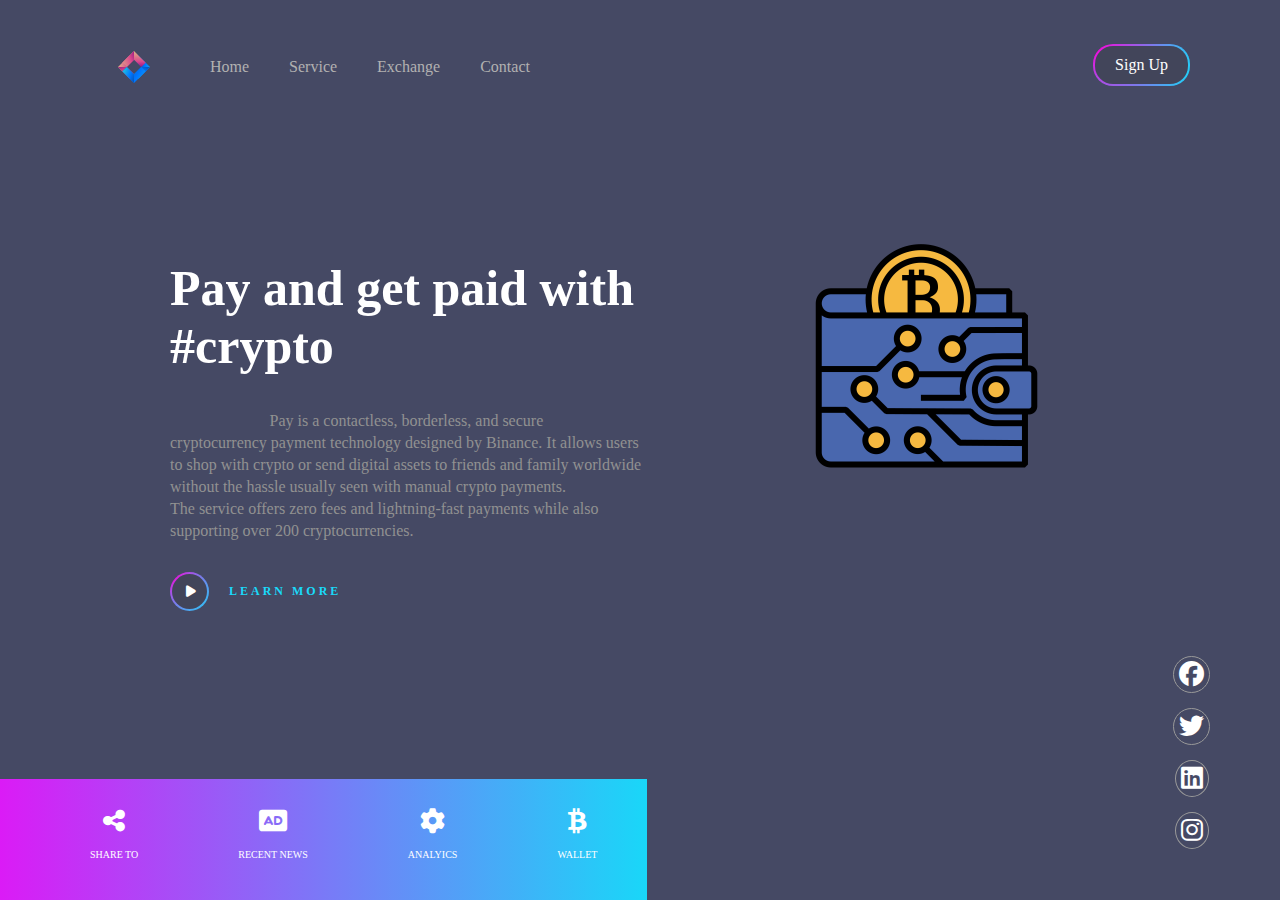
<file: index.html>
<!DOCTYPE html>
<html>

<head>
    <meta charset="UTF-8">
    <link rel="stylesheet" href="style.css">
    <link rel="stylesheet" href="https://cdnjs.cloudflare.com/ajax/libs/font-awesome/6.3.0/css/all.min.css">
    <title>Diamond coin</title>
</head>

<body>
    <div class="container">
        <div class="menu">
            <ul>
                <li class="logo"><img src="diamond.png" alt="diamond"></li>
                <li>Home</li>
                <li>Service</li>
                <li>Exchange</li>
                <li>Contact</li>
                <li><a href="#" class="Signup"><span> Sign Up</span></a></li>
            </ul>
        </div>
        <div class="banner">
            <div class="application_text">
                <h1>Pay and get paid with &num;crypto</h1>
                <p><span class="word_diamond">DIAMOND</span> Pay is a contactless, borderless, and secure cryptocurrency
                    payment technology designed by Binance.
                    It allows users to shop with crypto or send digital
                    assets to friends and family worldwide without the hassle usually seen with manual crypto payments.
                    <br>
                    The service offers zero fees and lightning-fast payments while also supporting over 200
                    cryptocurrencies.
                </p>
                <div class="play">
                    <div class="play_inner"><i class="fa-solid fa-play"></i></div>
                    <small><b>LEARN MORE</b></small>
                </div>
            </div>
            <div class="application_picture"><img src="app picture.png" alt="application picture"></div>
        </div>
        <div class="social-links">
            <ul>
                <li><i class="fa-solid fa-share-alt"></i>
                    <p>SHARE TO</p>
                </li>
                <li><i class="fa-solid fa-audio-description"></i>
                    <p>RECENT NEWS </p>
                </li>
                <li><i class="fa-solid fa-cog"></i>
                    <p>ANALYICS</p>
                </li>
                <li><i class="fa-brands fa-btc"></i>
                    <p>WALLET</p>
                </li>
            </ul>
        </div>
        <div class="social-icon">
            <ul>
                <li><a href="#"><i class="fa-brands fa-facebook"></i></a></li>
                <li><a href="#"><i class="fa-brands fa-twitter"></i></a></li>
                <li><a href="#"><i class="fa-brands fa-linkedin"></i></a></li>
                <li><a href="#"><i class="fa-brands fa-instagram"></i></a></li>
            </ul>
        </div>
    </div>
</body>

</html>
</file>
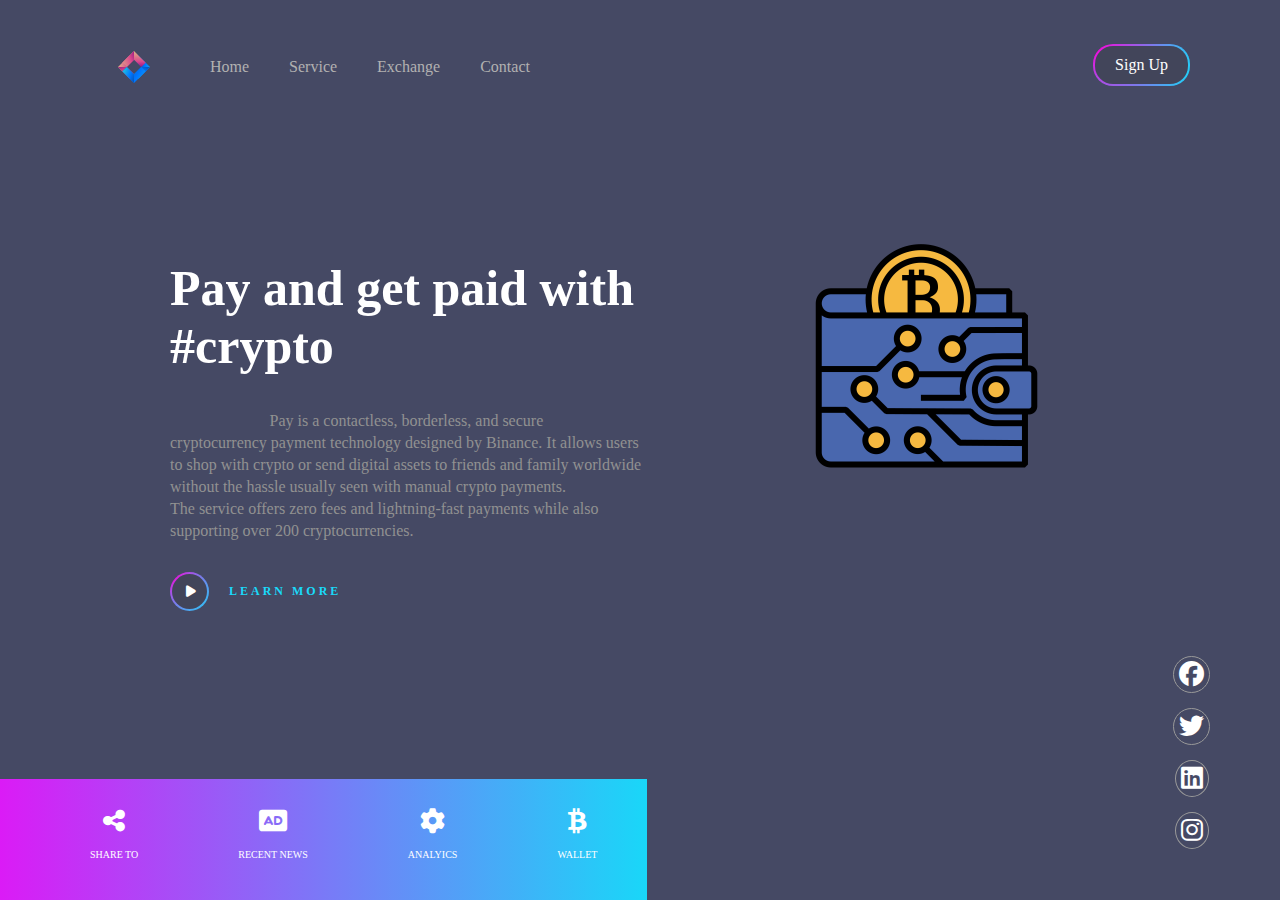
<file: website1.html>
<!DOCTYPE html>
<html>

<head>
    <meta charset="UTF-8">
    <link rel="stylesheet" href="website1.css">
    <link rel="stylesheet" href="https://cdnjs.cloudflare.com/ajax/libs/font-awesome/6.3.0/css/all.min.css">
    <title>Diamond coin</title>
</head>

<body>
    <div class="container">
        <div class="menu">
            <ul>
                <li class="logo"><img src="diamond.png" alt="diamond"></li>
                <li>Home</li>
                <li>Service</li>
                <li>Exchange</li>
                <li>Contact</li>
                <li><a href="#" class="Signup"><span> Sign Up</span></a></li>
            </ul>
        </div>
        <div class="banner">
            <div class="application_text">
                <h1>Pay and get paid with &num;crypto</h1>
                <p><span class="word_diamond">DIAMOND</span> Pay is a contactless, borderless, and secure cryptocurrency
                    payment technology designed by Binance.
                    It allows users to shop with crypto or send digital
                    assets to friends and family worldwide without the hassle usually seen with manual crypto payments.
                    <br>
                    The service offers zero fees and lightning-fast payments while also supporting over 200
                    cryptocurrencies.
                </p>
                <div class="play">
                    <div class="play_inner"><i class="fa-solid fa-play"></i></div>
                    <small><b>LEARN MORE</b></small>
                </div>
            </div>
            <div class="application_picture"><img src="app picture.png" alt="application picture"></div>
        </div>
        <div class="social-links">
            <ul>
                <li><i class="fa-solid fa-share-alt"></i>
                    <p>SHARE TO</p>
                </li>
                <li><i class="fa-solid fa-audio-description"></i>
                    <p>RECENT NEWS </p>
                </li>
                <li><i class="fa-solid fa-cog"></i>
                    <p>ANALYICS</p>
                </li>
                <li><i class="fa-brands fa-btc"></i>
                    <p>WALLET</p>
                </li>
            </ul>
        </div>
        <div class="social-icon">
            <ul>
                <li><a href="#"><i class="fa-brands fa-facebook"></i></a></li>
                <li><a href="#"><i class="fa-brands fa-twitter"></i></a></li>
                <li><a href="#"><i class="fa-brands fa-linkedin"></i></a></li>
                <li><a href="#"><i class="fa-brands fa-instagram"></i></a></li>
            </ul>
        </div>
    </div>
</body>

</html>
</file>
<file: style.css>
body {
    width: 100%;
    height: 100%;
    background-color: #454964;
}

.menu ul {
    display: inline-flex;
    margin: 50px;
}

.menu ul li {
    list-style: none;
    margin: 0 20px 0 20px;
    color: #b2b1b1;
    cursor: pointer;
}

.menu .logo {
    cursor: auto;
    margin-top: -7px;
    margin-right: 40px;
}

.Signup {
    top: 44px;
    right: 90px;
    position: absolute;
    text-decoration: none;
    color: #fff;
    border: 2px solid transparent;
    border-radius: 20px;
    background-image: linear-gradient(#42455a, #42455a), radial-gradient(circle at top left, #fd00da, #19d7f8);
    background-origin: border-box;
    background-clip: content-box, border-box;
}

.Signup span {
    display: block;
    padding: 10px 20px;
}

.banner {
    width: 80%;
    height: 70%;
    top: 25%;
    left: 130px;
    position: absolute;
    color: #fff;
}

.application_text {
    width: 50%;
    float: left;
}

.application_text h1 {
    font-size: 50px;
    font-weight: 650;
    position: relative;
    margin-left: 40px;
}

.application_text p {
    margin: 30px 0 30px 40px;
    line-height: 22px;
    color: #919191;
}

.word_diamond {
    font-family: sans-serif;
    font-size: 20px;
    font-weight: 800;
    color: transparent;
    background-image: url(https://media.giphy.com/media/xUOxfmphm9wCmqQ94A/giphy.gif);
    background-position: center;
    -webkit-background-clip: text;
}

.application_picture {
    width: 50%;
    float: right;
    transition: all 0.6s;
}

.application_picture img {
    width: 50%;
    padding-left: 155px;
}

.application_picture:hover {
    scale: 1.35;
    transform: rotate(15deg);
}

.play {
    margin-left: 40px;
    display: inline-flex;
}

.play_inner {
    height: 35px;
    width: 35px;
    border: 2px solid transparent;
    border-radius: 50%;
    background-image: linear-gradient(#42455a, #42455a), radial-gradient(circle at top left, #fd00da, #19d7f8);
    background-origin: border-box;
    background-clip: content-box, border-box;
    text-align: center;
}

.play_inner .fa-solid {
    padding: 11px 14px;
    font-size: 13px;
    cursor: pointer;
}

small {
    margin: auto 20px;
    cursor: pointer;
    font-size: 12px;
    color: #19dafa;
    letter-spacing: 3px;
}

.social-links {
    left: 0;
    bottom: 0;
    position: absolute;
    background: linear-gradient(to right, #db1bf6, #19d7f8);
}

.social-links ul {
    margin: 30px auto;
    text-align: center;
    display: inline-flex;
}

.social-links ul li {
    list-style: none;
    margin: 0 50px;
    cursor: pointer;
}

.social-links ul li .fa-solid,
.fa-brands {
    font-size: 25px;
    color: #fff;
}

.social-links ul li p {
    margin-top: 15px;
    font-size: 10px;
    color: #fff;
}

.social-icon {
    right: 70px;
    bottom: 35px;
    position: absolute;
}

.social-icon ul li {
    list-style: none;
    margin-top: 15px;
    text-align: center;
}

.social-icon ul li a {
    color: #999;
    border-radius: 50%;
    border: 1px solid #999;
    padding: 5px;
    display: inline-block;
}
</file>
<file: website1.css>
body {
    width: 100%;
    height: 100%;
    background-color: #454964;
}

.menu ul {
    display: inline-flex;
    margin: 50px;
}

.menu ul li {
    list-style: none;
    margin: 0 20px 0 20px;
    color: #b2b1b1;
    cursor: pointer;
}

.menu .logo {
    cursor: auto;
    margin-top: -7px;
    margin-right: 40px;
}

.Signup {
    top: 44px;
    right: 90px;
    position: absolute;
    text-decoration: none;
    color: #fff;
    border: 2px solid transparent;
    border-radius: 20px;
    background-image: linear-gradient(#42455a, #42455a), radial-gradient(circle at top left, #fd00da, #19d7f8);
    background-origin: border-box;
    background-clip: content-box, border-box;
}

.Signup span {
    display: block;
    padding: 10px 20px;
}

.banner {
    width: 80%;
    height: 70%;
    top: 25%;
    left: 130px;
    position: absolute;
    color: #fff;
}

.application_text {
    width: 50%;
    float: left;
}

.application_text h1 {
    font-size: 50px;
    font-weight: 650;
    position: relative;
    margin-left: 40px;
}

.application_text p {
    margin: 30px 0 30px 40px;
    line-height: 22px;
    color: #919191;
}

.word_diamond {
    font-family: sans-serif;
    font-size: 20px;
    font-weight: 800;
    color: transparent;
    background-image: url(https://media.giphy.com/media/xUOxfmphm9wCmqQ94A/giphy.gif);
    background-position: center;
    -webkit-background-clip: text;
}

.application_picture {
    width: 50%;
    float: right;
    transition: all 0.6s;
}

.application_picture img {
    width: 50%;
    padding-left: 155px;
}

.application_picture:hover {
    scale: 1.35;
    transform: rotate(15deg);
}

.play {
    margin-left: 40px;
    display: inline-flex;
}

.play_inner {
    height: 35px;
    width: 35px;
    border: 2px solid transparent;
    border-radius: 50%;
    background-image: linear-gradient(#42455a, #42455a), radial-gradient(circle at top left, #fd00da, #19d7f8);
    background-origin: border-box;
    background-clip: content-box, border-box;
    text-align: center;
}

.play_inner .fa-solid {
    padding: 11px 14px;
    font-size: 13px;
    cursor: pointer;
}

small {
    margin: auto 20px;
    cursor: pointer;
    font-size: 12px;
    color: #19dafa;
    letter-spacing: 3px;
}

.social-links {
    left: 0;
    bottom: 0;
    position: absolute;
    background: linear-gradient(to right, #db1bf6, #19d7f8);
}

.social-links ul {
    margin: 30px auto;
    text-align: center;
    display: inline-flex;
}

.social-links ul li {
    list-style: none;
    margin: 0 50px;
    cursor: pointer;
}

.social-links ul li .fa-solid,
.fa-brands {
    font-size: 25px;
    color: #fff;
}

.social-links ul li p {
    margin-top: 15px;
    font-size: 10px;
    color: #fff;
}

.social-icon {
    right: 70px;
    bottom: 35px;
    position: absolute;
}

.social-icon ul li {
    list-style: none;
    margin-top: 15px;
    text-align: center;
}

.social-icon ul li a {
    color: #999;
    border-radius: 50%;
    border: 1px solid #999;
    padding: 5px;
    display: inline-block;
}
</file>
